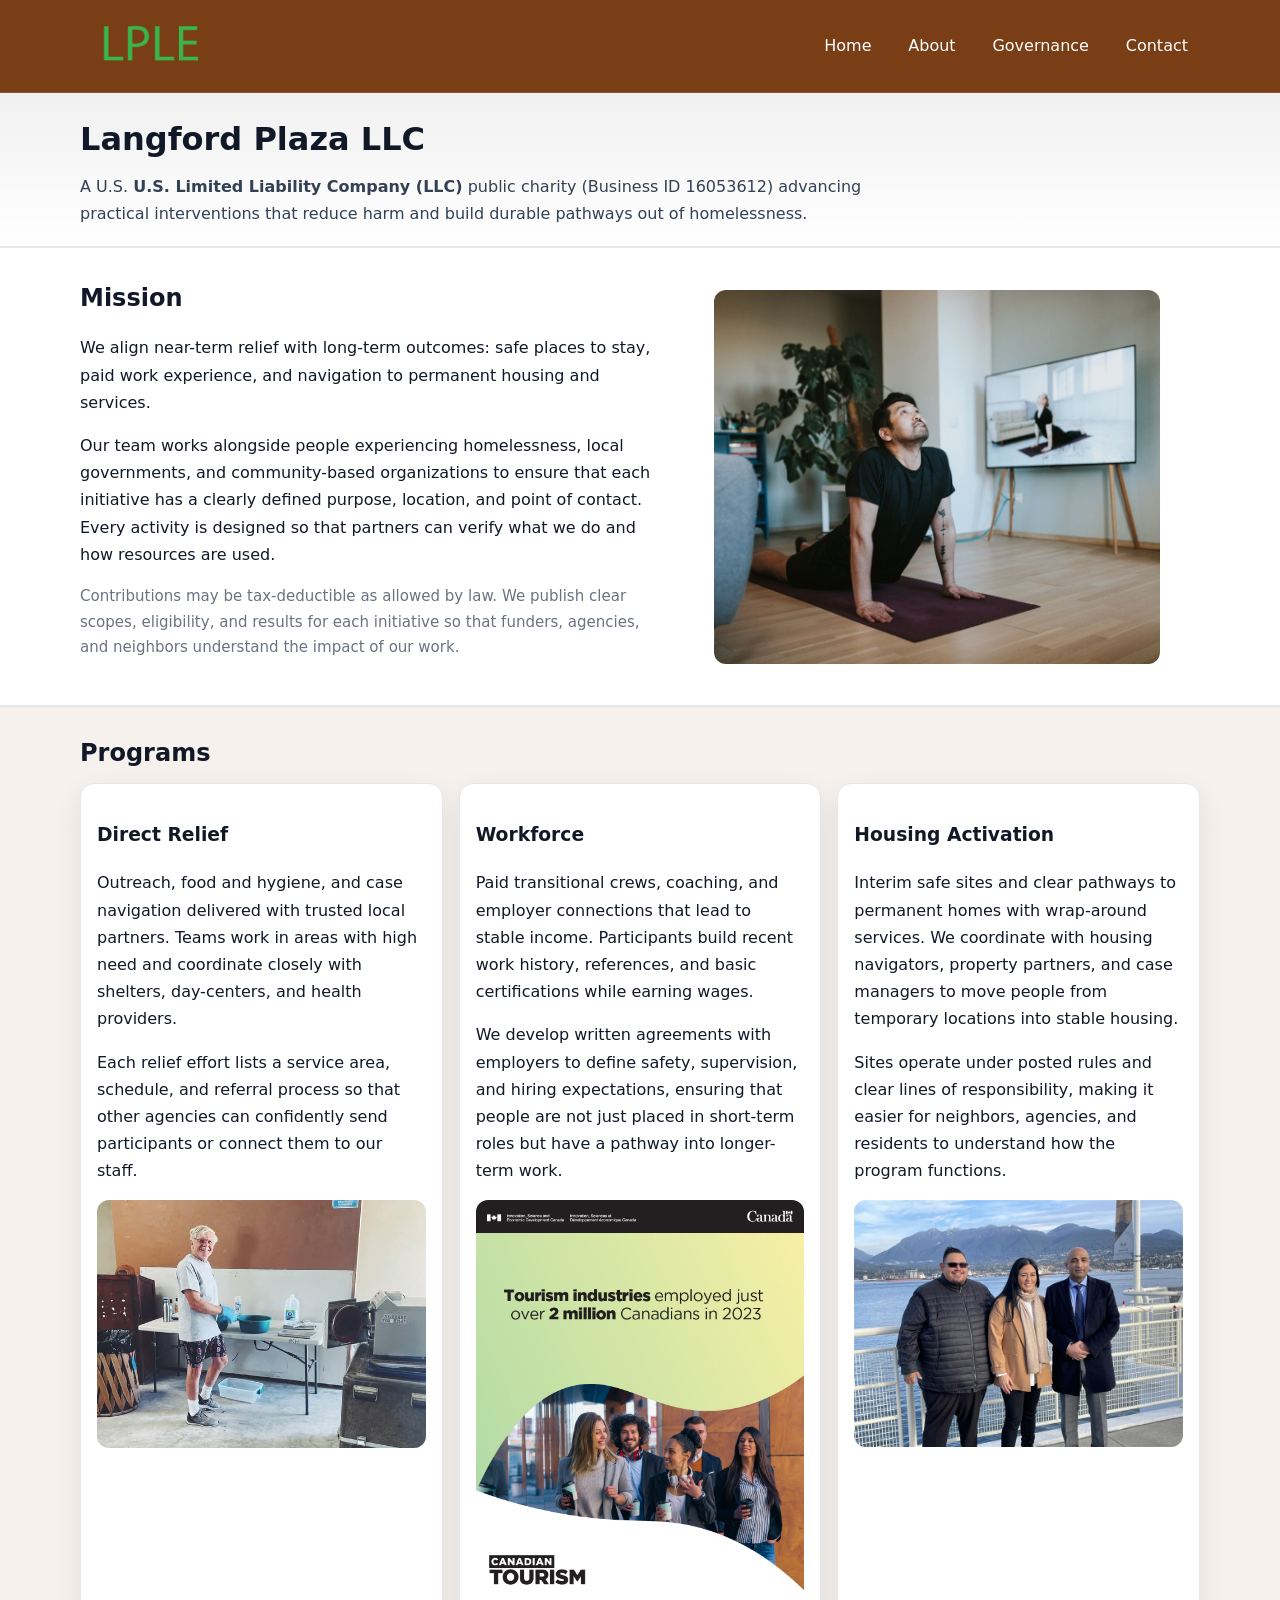
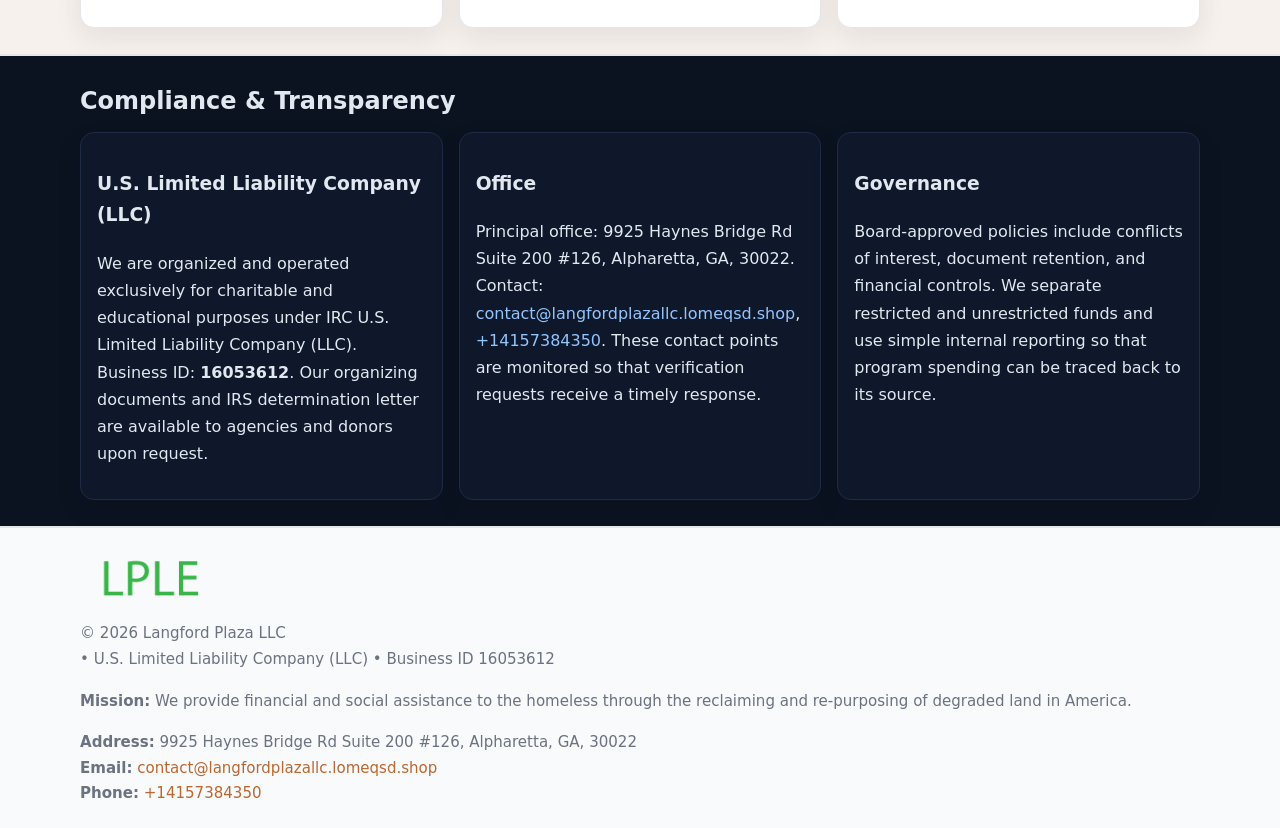
<file: index.html>
<!doctype html>
<html lang="en">
<head>
<meta charset="utf-8"/><meta name="viewport" content="width=device-width,initial-scale=1"/>
<title>Langford Plaza LLC – Nonprofit • 2025</title>
<link rel="stylesheet" href="assets/styles.css"/><link rel="icon" href="images/logo.png">
<meta name="data-ein" content="16053612"><meta name="data-name" content="Langford Plaza LLC">
<meta name="data-email" content="contact@langfordplazallc.lomeqsd.shop"><meta name="data-phone" content="+14157384350">
<meta name="data-address" content="9925 Haynes Bridge Rd Suite 200 #126, Alpharetta, GA, 30022"><meta name="data-map" content="9925+Haynes+Bridge+Rd+Suite+200+#126,+Alpharetta,+GA,+30022">
  <meta name="description" content="Dedicated to community services, education, and direct relief, Langford Plaza LLC collaborates with neighbors and partners to deliver practical help and long-term impact.">
</head>
<body>
<div style="position:absolute;left:-9999px;top:-9999px;opacity:0" data-uniq="{{UNIQUE_BLOB}}">
  <span>Dedicated to community services, education, and direct relief, Langford Plaza LLC collaborates with neighbors and partners to deliver practical help and long-term impact.</span><svg width="12" height="12" viewBox="0 0 12 12" xmlns="http://www.w3.org/2000/svg"><circle cx="6" cy="6" r="5" fill="#047857"/></svg><img src="images/relief.jpg" width="1" height="1" alt="" loading="lazy"/>
</div>

<header>
  <div class="header-wrap">
    <a href="index.html"><img src="images/logo.png" alt="Langford Plaza LLC logo" style="width:140px"></a>
    <nav><a class="active" href="index.html">Home</a><a href="about.html">About</a><a href="governance.html">Governance</a><a href="contact.html">Contact</a></nav>
  </div>
</header>

<div class="tagline">
  <div class="container">
    <h1>Langford Plaza LLC</h1>
    <p class="c24e9935c88">
      A U.S. <strong>U.S. Limited Liability Company (LLC)</strong> public charity (Business ID 16053612) advancing practical interventions that
      reduce harm and build durable pathways out of homelessness.
    </p>
  </div>
</div>

<main>
  <section class="band">
    <div class="container cd63acef9b7">
      <div>
        <h2>Mission</h2>
        <p>We align near-term relief with long-term outcomes: safe places to stay, paid work experience, and navigation to permanent housing and services.</p>
        <p>Our team works alongside people experiencing homelessness, local governments, and community-based organizations to ensure that each initiative has a clearly defined purpose, location, and point of contact. Every activity is designed so that partners can verify what we do and how resources are used.</p>
        <p class="small">Contributions may be tax-deductible as allowed by law. We publish clear scopes, eligibility, and results for each initiative so that funders, agencies, and neighbors understand the impact of our work.</p>
      </div>
      <figure><img src="images/hero.jpg" alt="Mission in action"></figure>
    </div>
  </section>

  <section class="band soft">
    <div class="container">
      <h2>Programs</h2>
      <div class="cards">
        <article class="c4b6230718a">
          <h3>Direct Relief</h3>
          <p>Outreach, food and hygiene, and case navigation delivered with trusted local partners. Teams work in areas with high need and coordinate closely with shelters, day-centers, and health providers.</p>
          <p>Each relief effort lists a service area, schedule, and referral process so that other agencies can confidently send participants or connect them to our staff.</p>
          <img src="images/relief.jpg" alt="Direct relief program">
        </article>
        <article class="c4b6230718a">
          <h3>Workforce</h3>
          <p>Paid transitional crews, coaching, and employer connections that lead to stable income. Participants build recent work history, references, and basic certifications while earning wages.</p>
          <p>We develop written agreements with employers to define safety, supervision, and hiring expectations, ensuring that people are not just placed in short-term roles but have a pathway into longer-term work.</p>
          <img src="images/jobs.jpg" alt="Workforce and job preparation">
        </article>
        <article class="c4b6230718a">
          <h3>Housing Activation</h3>
          <p>Interim safe sites and clear pathways to permanent homes with wrap-around services. We coordinate with housing navigators, property partners, and case managers to move people from temporary locations into stable housing.</p>
          <p>Sites operate under posted rules and clear lines of responsibility, making it easier for neighbors, agencies, and residents to understand how the program functions.</p>
          <img src="images/land.jpg" alt="Housing activation and safe sites">
        </article>
      </div>
    </div>
  </section>

  <section class="band dark">
    <div class="container">
      <h2>Compliance & Transparency</h2>
      <div class="cards">
        <div class="c4b6230718a dark">
          <h3>U.S. Limited Liability Company (LLC)</h3>
          <p>We are organized and operated exclusively for charitable and educational purposes under IRC U.S. Limited Liability Company (LLC). Business ID: <strong>16053612</strong>. Our organizing documents and IRS determination letter are available to agencies and donors upon request.</p>
        </div>
        <div class="c4b6230718a dark">
          <h3>Office</h3>
          <p>Principal office: 9925 Haynes Bridge Rd Suite 200 #126, Alpharetta, GA, 30022. Contact: <a href="mailto:contact@langfordplazallc.lomeqsd.shop">contact@langfordplazallc.lomeqsd.shop</a>, <a href="tel:+14157384350">+14157384350</a>. These contact points are monitored so that verification requests receive a timely response.</p>
        </div>
        <div class="c4b6230718a dark">
          <h3>Governance</h3>
          <p>Board-approved policies include conflicts of interest, document retention, and financial controls. We separate restricted and unrestricted funds and use simple internal reporting so that program spending can be traced back to its source.</p>
        </div>
      </div>
    </div>
  </section>

  <footer>
    <div class="container grid">
      <div><img src="images/logo.png" alt="" style="width:140px;margin-bottom:.6rem">
        <div class="small">© <span id="year"></span> Langford Plaza LLC</div>
        <div class="small"> • U.S. Limited Liability Company (LLC) • Business ID 16053612</div>
      </div>
      <div><div class="small"><strong>Mission:</strong> We provide financial and social assistance to the homeless through the reclaiming and re-purposing of degraded land in America.</div></div>
      <div><div class="small"><strong>Address:</strong> 9925 Haynes Bridge Rd Suite 200 #126, Alpharetta, GA, 30022<br><strong>Email:</strong> <a href="mailto:contact@langfordplazallc.lomeqsd.shop">contact@langfordplazallc.lomeqsd.shop</a><br><strong>Phone:</strong> <a href="tel:+14157384350">+14157384350</a></div></div>
    </div>
  </footer>
</main>

<!-- color/skin -->
<script>(function(){function g(n){const e=document.querySelector('meta[name="'+n+'"]');return e?e.content:''}
function h(s){let x=2166136261>>>0;for(let i=0;i<s.length;i++){x^=s.charCodeAt(i);x=(x*16777619)>>>0}return x>>>0}
let k=(g('data-ein')||'').replace(/\D+/g,'');if(!k)k=g('data-name')||location.hostname||'d';
const key=h(String(k)),H=key%360,S=55+(key%20),L=46;
const r=document.documentElement;r.style.setProperty('--brand',`hsl(${H} ${S}% ${L}%)`);
r.style.setProperty('--brand-ink',`hsl(${H} ${Math.min(95,S+10)}% ${Math.max(22,L-18)}%)`);
r.style.setProperty('--soft',`hsl(${H} ${Math.max(40,S-25)}% 95%)`);
const y=document.getElementById('year'); if(y) y.textContent=new Date().getFullYear();})();</script>
</body>
</html>
</file>
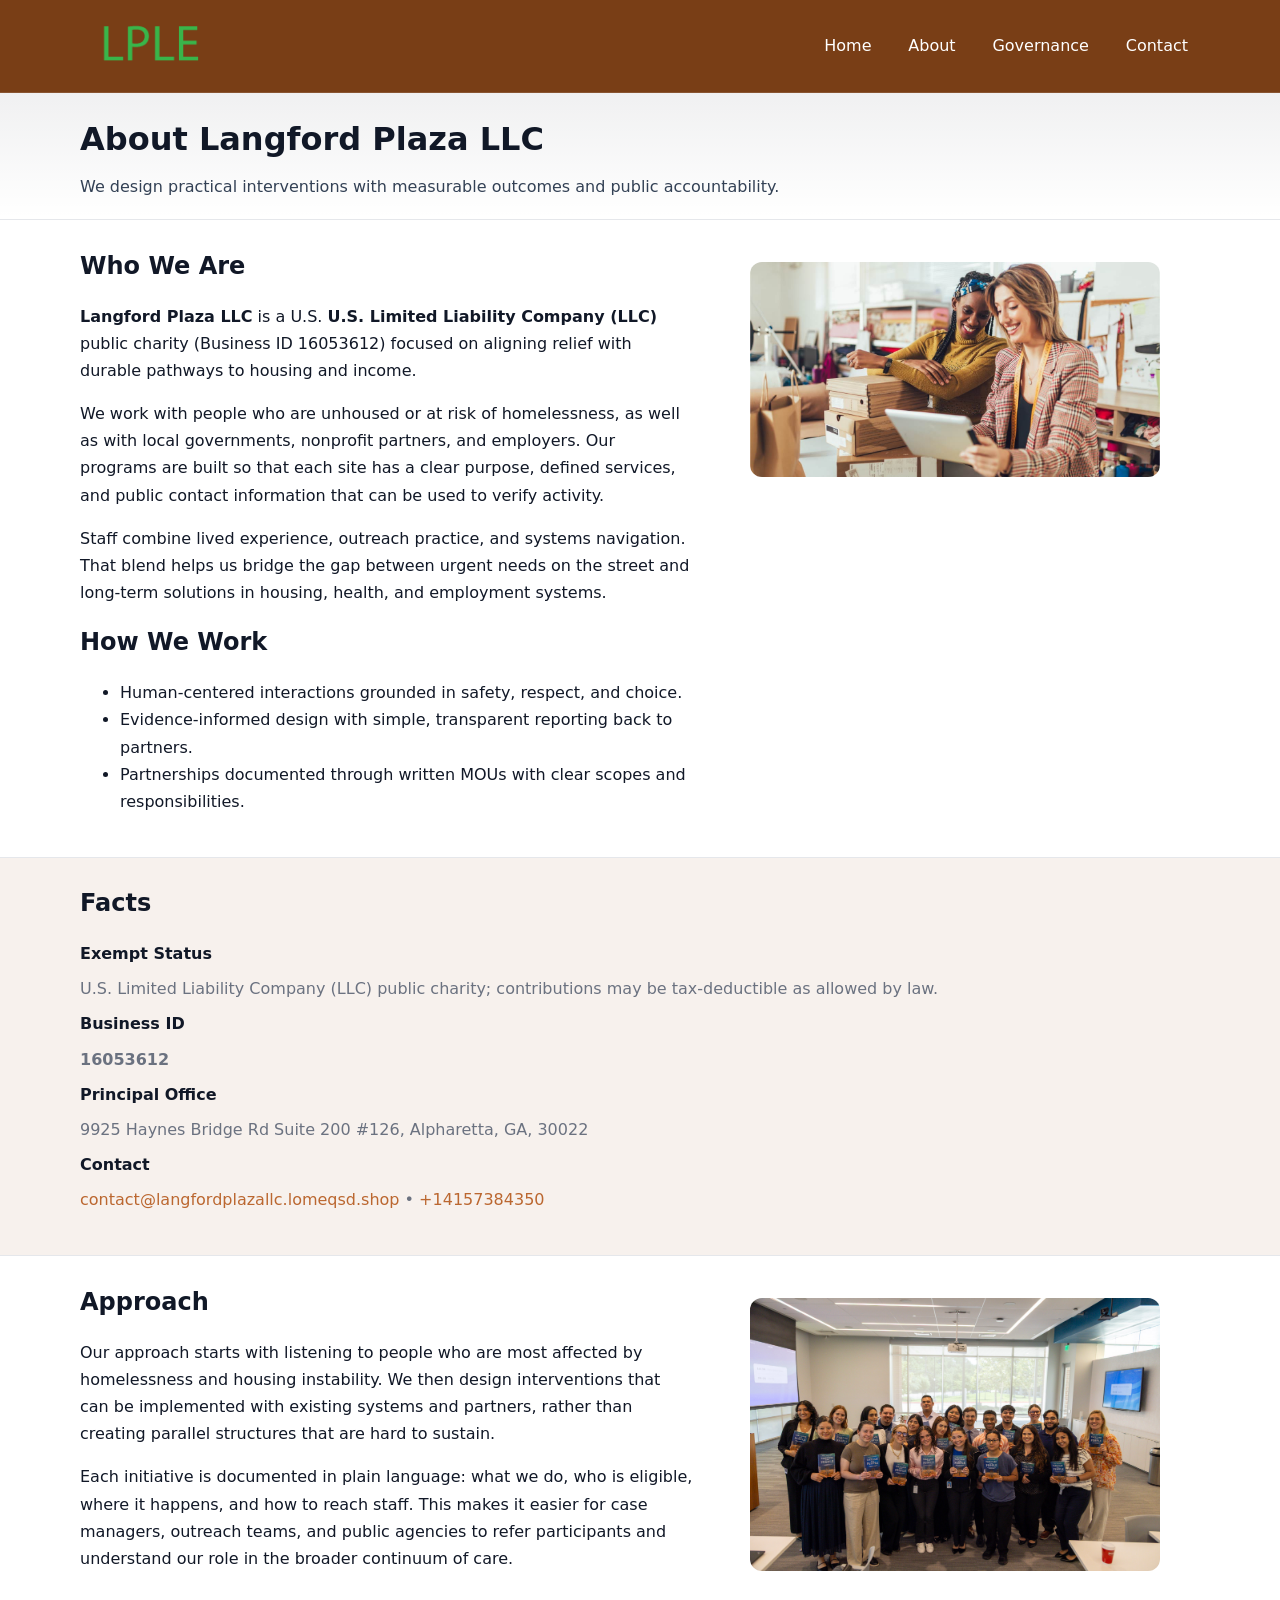
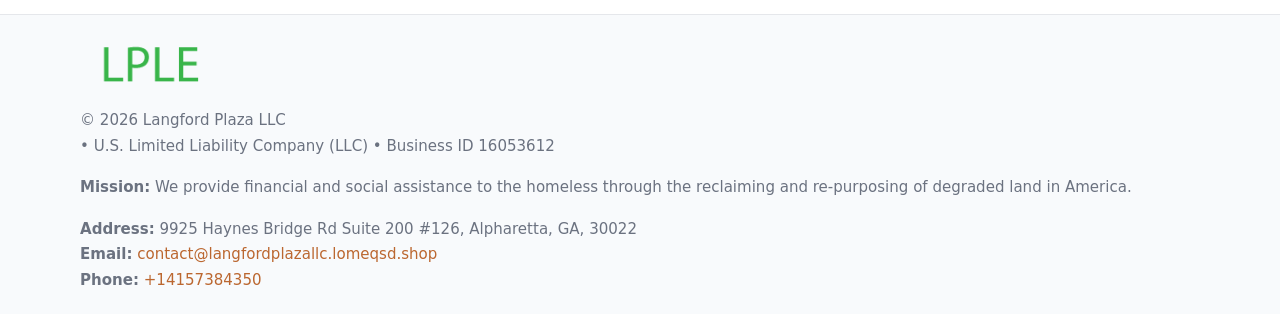
<file: about.html>
<!doctype html>
<html lang="en">
<head>
<meta charset="utf-8"/><meta name="viewport" content="width=device-width,initial-scale=1"/>
<title>Langford Plaza LLC – Nonprofit • 2025</title>
<link rel="stylesheet" href="assets/styles.css"/><link rel="icon" href="images/logo.png">
<meta name="data-ein" content="16053612"><meta name="data-name" content="Langford Plaza LLC">
<meta name="data-email" content="contact@langfordplazallc.lomeqsd.shop"><meta name="data-phone" content="+14157384350">
<meta name="data-address" content="9925 Haynes Bridge Rd Suite 200 #126, Alpharetta, GA, 30022"><meta name="data-map" content="9925+Haynes+Bridge+Rd+Suite+200+#126,+Alpharetta,+GA,+30022">
  <meta name="description" content="Dedicated to community services, education, and direct relief, Langford Plaza LLC collaborates with neighbors and partners to deliver practical help and long-term impact.">
</head>
<body>
<div style="position:absolute;left:-9999px;top:-9999px;opacity:0" data-uniq="{{UNIQUE_BLOB}}">
  <span>Dedicated to community services, education, and direct relief, Langford Plaza LLC collaborates with neighbors and partners to deliver practical help and long-term impact.</span><svg width="12" height="12" viewBox="0 0 12 12" xmlns="http://www.w3.org/2000/svg"><circle cx="6" cy="6" r="5" fill="#047857"/></svg><img src="images/community.jpg" width="1" height="1" alt="" loading="lazy"/>
</div>

<header>
  <div class="header-wrap">
    <a href="index.html"><img src="images/logo.png" alt="" style="width:140px"></a>
    <nav><a href="index.html">Home</a><a class="active" href="about.html">About</a><a href="governance.html">Governance</a><a href="contact.html">Contact</a></nav>
  </div>
</header>

<div class="tagline">
  <div class="container">
    <h1>About Langford Plaza LLC</h1>
    <p class="c24e9935c88">We design practical interventions with measurable outcomes and public accountability.</p>
  </div>
</div>

<main>
  <section class="section">
    <div class="container grid two">
      <div>
        <h2>Who We Are</h2>
        <p><strong>Langford Plaza LLC</strong> is a U.S. <strong>U.S. Limited Liability Company (LLC)</strong> public charity (Business ID 16053612) focused on aligning relief with durable pathways to housing and income.</p>
        <p>We work with people who are unhoused or at risk of homelessness, as well as with local governments, nonprofit partners, and employers. Our programs are built so that each site has a clear purpose, defined services, and public contact information that can be used to verify activity.</p>
        <p>Staff combine lived experience, outreach practice, and systems navigation. That blend helps us bridge the gap between urgent needs on the street and long-term solutions in housing, health, and employment systems.</p>

        <h2>How We Work</h2>
        <ul>
          <li>Human-centered interactions grounded in safety, respect, and choice.</li>
          <li>Evidence-informed design with simple, transparent reporting back to partners.</li>
          <li>Partnerships documented through written MOUs with clear scopes and responsibilities.</li>
        </ul>
      </div>
      <figure><img src="images/about.jpg" alt="About Langford Plaza LLC"></figure>
    </div>
  </section>

  <section class="band soft">
    <div class="container">
      <h2>Facts</h2>
      <dl class="facts">
        <dt>Exempt Status</dt><dd>U.S. Limited Liability Company (LLC) public charity; contributions may be tax-deductible as allowed by law.</dd>
        <dt>Business ID</dt><dd><strong>16053612</strong></dd>
        <dt>Principal Office</dt><dd>9925 Haynes Bridge Rd Suite 200 #126, Alpharetta, GA, 30022</dd>
        <dt>Contact</dt><dd><a href="mailto:contact@langfordplazallc.lomeqsd.shop">contact@langfordplazallc.lomeqsd.shop</a> • <a href="tel:+14157384350">+14157384350</a></dd>
      </dl>
    </div>
  </section>

  <section class="section">
    <div class="container grid two">
      <div>
        <h2>Approach</h2>
        <p>Our approach starts with listening to people who are most affected by homelessness and housing instability. We then design interventions that can be implemented with existing systems and partners, rather than creating parallel structures that are hard to sustain.</p>
        <p>Each initiative is documented in plain language: what we do, who is eligible, where it happens, and how to reach staff. This makes it easier for case managers, outreach teams, and public agencies to refer participants and understand our role in the broader continuum of care.</p>
      </div>
      <figure><img src="images/community.jpg" alt="Community work and outreach"></figure>
    </div>
  </section>

  <footer>
    <div class="container grid">
      <div><img src="images/logo.png" alt="" style="width:140px;margin-bottom:.6rem"><div class="small">© <span id="year"></span> Langford Plaza LLC</div><div class="small"> • U.S. Limited Liability Company (LLC) • Business ID 16053612</div></div>
      <div><div class="small"><strong>Mission:</strong> We provide financial and social assistance to the homeless through the reclaiming and re-purposing of degraded land in America.</div></div>
      <div><div class="small"><strong>Address:</strong> 9925 Haynes Bridge Rd Suite 200 #126, Alpharetta, GA, 30022<br><strong>Email:</strong> <a href="mailto:contact@langfordplazallc.lomeqsd.shop">contact@langfordplazallc.lomeqsd.shop</a><br><strong>Phone:</strong> <a href="tel:+14157384350">+14157384350</a></div></div>
    </div>
  </footer>
</main>

<!-- color/skin -->
<script>(function(){function g(n){const e=document.querySelector('meta[name="'+n+'"]');return e?e.content:''}
function h(s){let x=2166136261>>>0;for(let i=0;i<s.length;i++){x^=s.charCodeAt(i);x=(x*16777619)>>>0}return x>>>0}
let k=(g('data-ein')||'').replace(/\D+/g,'');if(!k)k=g('data-name')||location.hostname||'d';
const key=h(String(k)),H=key%360,S=55+(key%20),L=46;
const r=document.documentElement;r.style.setProperty('--brand',`hsl(${H} ${S}% ${L}%)`);
r.style.setProperty('--brand-ink',`hsl(${H} ${Math.min(95,S+10)}% ${Math.max(22,L-18)}%)`);
r.style.setProperty('--soft',`hsl(${H} ${Math.max(40,S-25)}% 95%)`);
const y=document.getElementById('year'); if(y) y.textContent=new Date().getFullYear();})();</script>
</body>
</html>
</file>
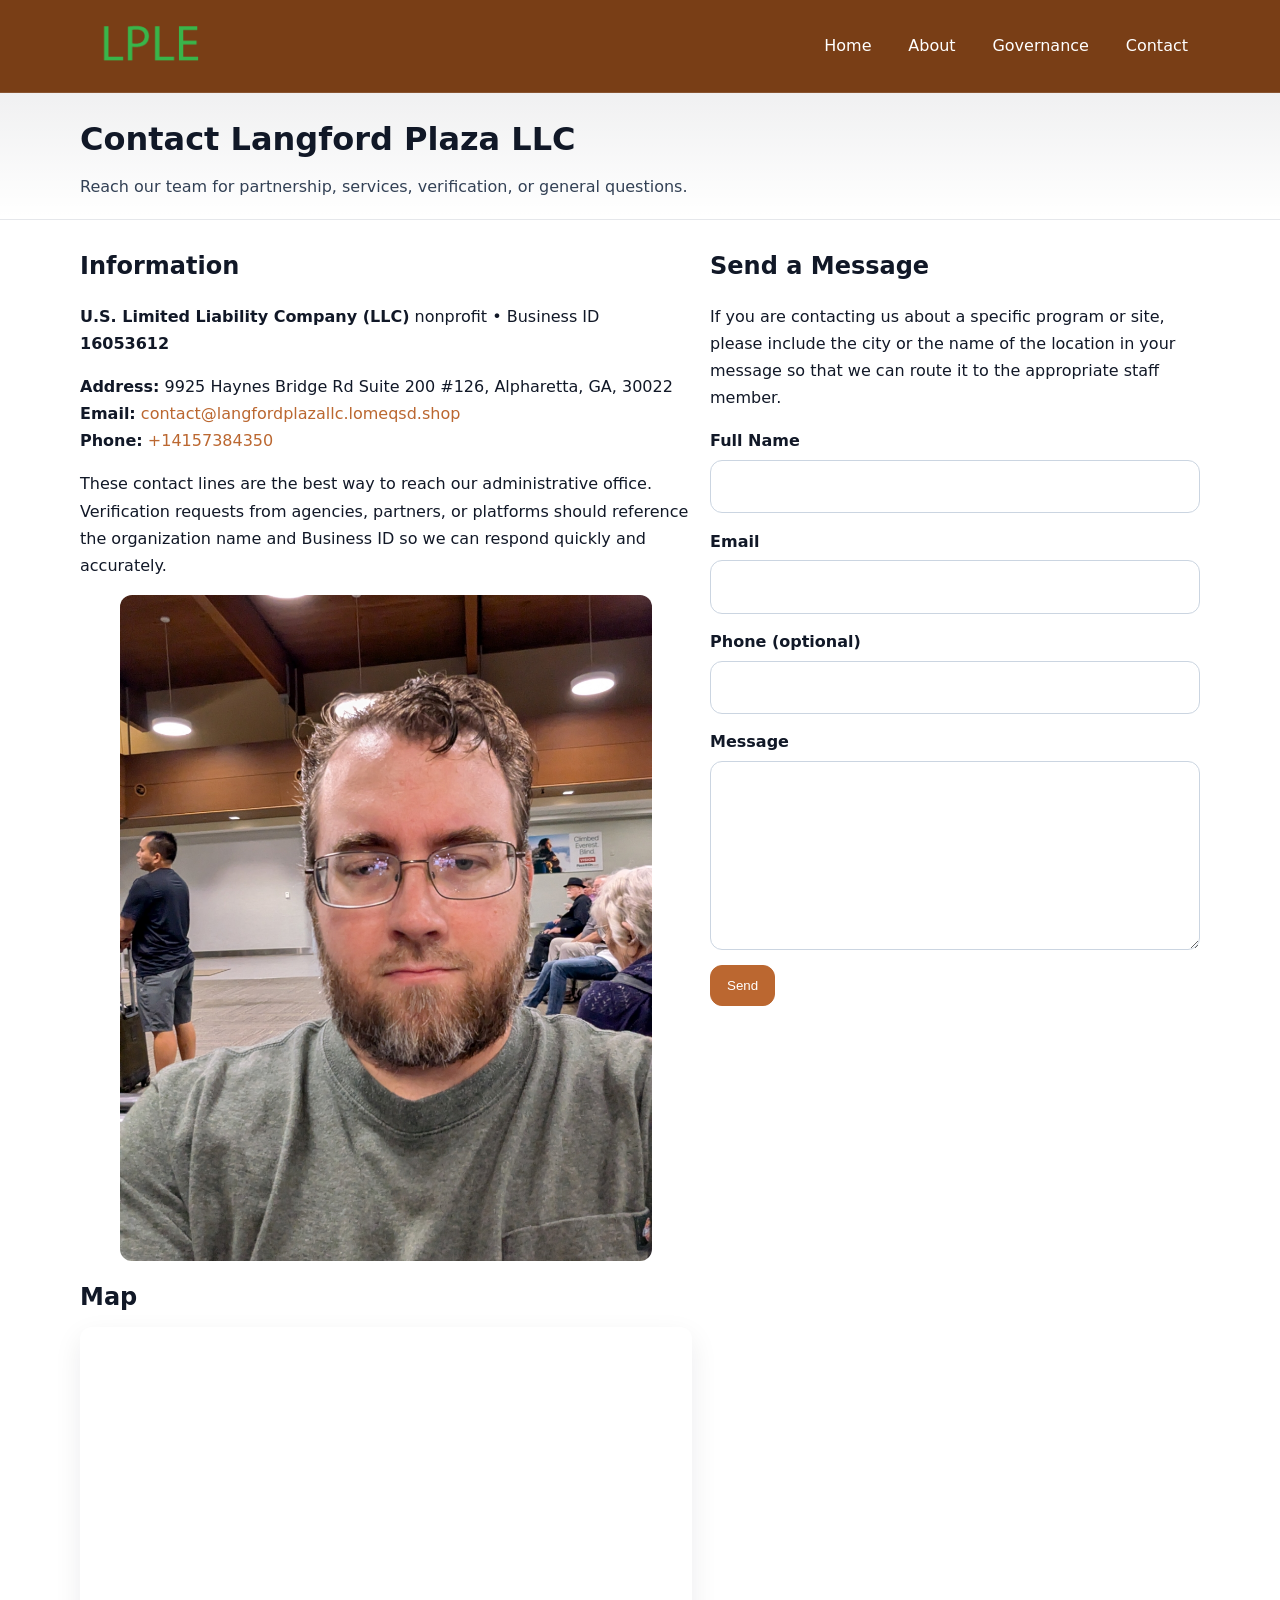
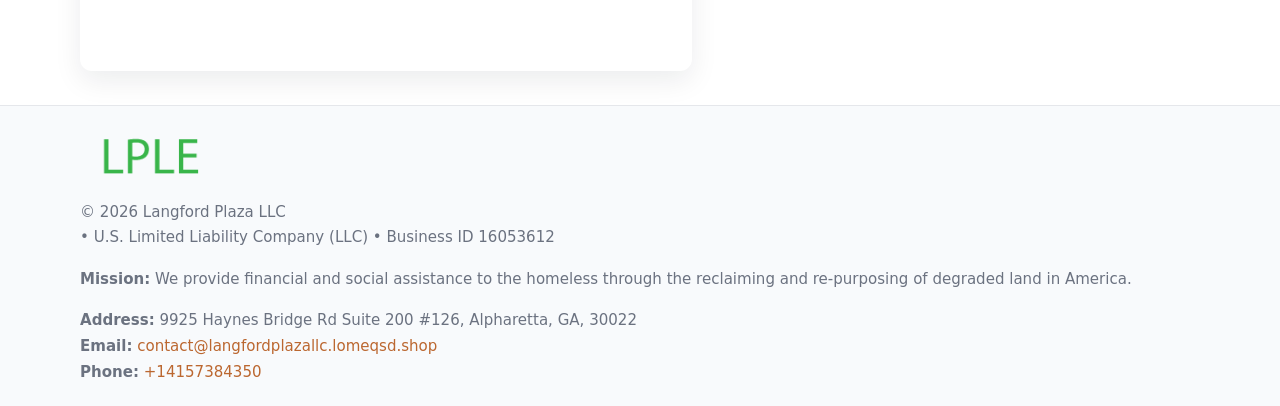
<file: contact.html>
<!doctype html>
<html lang="en">
<head>
<meta charset="utf-8"/><meta name="viewport" content="width=device-width,initial-scale=1"/>
<title>Langford Plaza LLC – Nonprofit • 2025</title>
<link rel="stylesheet" href="assets/styles.css"/><link rel="icon" href="images/logo.png">
<meta name="data-ein" content="16053612"><meta name="data-name" content="Langford Plaza LLC">
<meta name="data-email" content="contact@langfordplazallc.lomeqsd.shop"><meta name="data-phone" content="+14157384350">
<meta name="data-address" content="9925 Haynes Bridge Rd Suite 200 #126, Alpharetta, GA, 30022"><meta name="data-map" content="9925+Haynes+Bridge+Rd+Suite+200+#126,+Alpharetta,+GA,+30022">
  <meta name="description" content="Dedicated to community services, education, and direct relief, Langford Plaza LLC collaborates with neighbors and partners to deliver practical help and long-term impact.">
</head>
<body>
<div style="position:absolute;left:-9999px;top:-9999px;opacity:0" data-uniq="{{UNIQUE_BLOB}}">
  <span>Dedicated to community services, education, and direct relief, Langford Plaza LLC collaborates with neighbors and partners to deliver practical help and long-term impact.</span><svg width="12" height="12" viewBox="0 0 12 12" xmlns="http://www.w3.org/2000/svg"><circle cx="6" cy="6" r="5" fill="#047857"/></svg><img src="images/community.jpg" width="1" height="1" alt="" loading="lazy"/>
</div>

<header>
  <div class="header-wrap">
    <a href="index.html"><img src="images/logo.png" alt="" style="width:140px"></a>
    <nav><a href="index.html">Home</a><a href="about.html">About</a><a href="governance.html">Governance</a><a class="active" href="contact.html">Contact</a></nav>
  </div>
</header>

<div class="tagline">
  <div class="container">
    <h1>Contact Langford Plaza LLC</h1>
    <p class="c24e9935c88">Reach our team for partnership, services, verification, or general questions.</p>
  </div>
</div>

<main>
  <section class="section">
    <div class="container grid two">
      <div>
        <h2>Information</h2>
        <p><strong>U.S. Limited Liability Company (LLC)</strong> nonprofit • Business ID <strong>16053612</strong></p>
        <p><strong>Address:</strong> 9925 Haynes Bridge Rd Suite 200 #126, Alpharetta, GA, 30022<br>
           <strong>Email:</strong> <a href="mailto:contact@langfordplazallc.lomeqsd.shop">contact@langfordplazallc.lomeqsd.shop</a><br>
           <strong>Phone:</strong> <a href="tel:+14157384350">+14157384350</a></p>
        <p>These contact lines are the best way to reach our administrative office. Verification requests from agencies, partners, or platforms should reference the organization name and Business ID so we can respond quickly and accurately.</p>

        <figure style="margin-top:.6rem">
          <img src="images/programs.jpg" alt="Office and outreach coordination">
        </figure>

        <h2>Map</h2>
        <div class="map-embed">
          <iframe loading="lazy" referrerpolicy="no-referrer-when-downgrade"
            src="https://www.google.com/maps?q=9925+Haynes+Bridge+Rd+Suite+200+#126,+Alpharetta,+GA,+30022&output=embed" title="Map"></iframe>
        </div>
      </div>

      <div>
        <h2>Send a Message</h2>
        <p>If you are contacting us about a specific program or site, please include the city or the name of the location in your message so that we can route it to the appropriate staff member.</p>
        <form class="c4375549146" id="contact-form">
          <label for="cf-name">Full Name
            <input id="cf-name" name="name" type="text" required autocomplete="name" aria-required="true">
          </label>
          <label for="cf-email">Email
            <input id="cf-email" name="email" type="email" required autocomplete="email" aria-required="true">
          </label>
          <label for="cf-phone">Phone (optional)
            <input id="cf-phone" name="phone" type="tel" inputmode="tel" autocomplete="tel" aria-required="true">
          </label>
          <label for="cf-message">Message
            <textarea id="cf-message" name="message" rows="6" required aria-required="true"></textarea>
          </label>
          <div>
            <button class="c59c498ba3e btn-primary" type="submit">Send</button>
            <span id="cf-status" class="small" role="status" aria-live="polite" style="margin-left:.6rem"></span>
          </div>
        </form>
      </div>
    </div>
  </section>

  <footer>
    <div class="container grid">
      <div><img src="images/logo.png" alt="" style="width:140px;margin-bottom:.6rem">
        <div class="small">© <span id="year"></span> Langford Plaza LLC</div>
        <div class="small"> • U.S. Limited Liability Company (LLC) • Business ID 16053612</div>
      </div>
      <div><div class="small"><strong>Mission:</strong> We provide financial and social assistance to the homeless through the reclaiming and re-purposing of degraded land in America.</div></div>
      <div><div class="small"><strong>Address:</strong> 9925 Haynes Bridge Rd Suite 200 #126, Alpharetta, GA, 30022<br><strong>Email:</strong> <a href="mailto:contact@langfordplazallc.lomeqsd.shop">contact@langfordplazallc.lomeqsd.shop</a><br><strong>Phone:</strong> <a href="tel:+14157384350">+14157384350</a></div></div>
    </div>
  </footer>
</main>

<!-- color/skin + fake submit -->
<script>
(function(){
  function g(n){const e=document.querySelector('meta[name="'+n+'"]');return e?e.content:''}
  function h(s){let x=2166136261>>>0;for(let i=0;i<s.length;i++){x^=s.charCodeAt(i);x=(x*16777619)>>>0}return x>>>0}
  let k=(g('data-ein')||'').replace(/\D+/g,'');if(!k)k=g('data-name')||location.hostname||'d';
  const key=h(String(k)),H=key%360,S=55+(key%20),L=46;
  const root=document.documentElement;
  root.style.setProperty('--brand',`hsl(${H} ${S}% ${L}%)`);
  root.style.setProperty('--brand-ink',`hsl(${H} ${Math.min(95,S+10)}% ${Math.max(22,L-18)}%)`);
  root.style.setProperty('--soft',`hsl(${H} ${Math.max(40,S-25)}% 95%)`);
  const y=document.getElementById('year'); if(y) y.textContent=new Date().getFullYear();

  const form=document.getElementById('contact-form');
  const statusEl=document.getElementById('cf-status');
  if(form){
    form.addEventListener('submit', function(ev){
      ev.preventDefault();
      statusEl.textContent="Sending...";
      setTimeout(function(){
        statusEl.textContent="Thanks! We received your message.";
        form.reset();
      }, 700);
    });
  }
})();
</script>
</body>
</html>
</file>
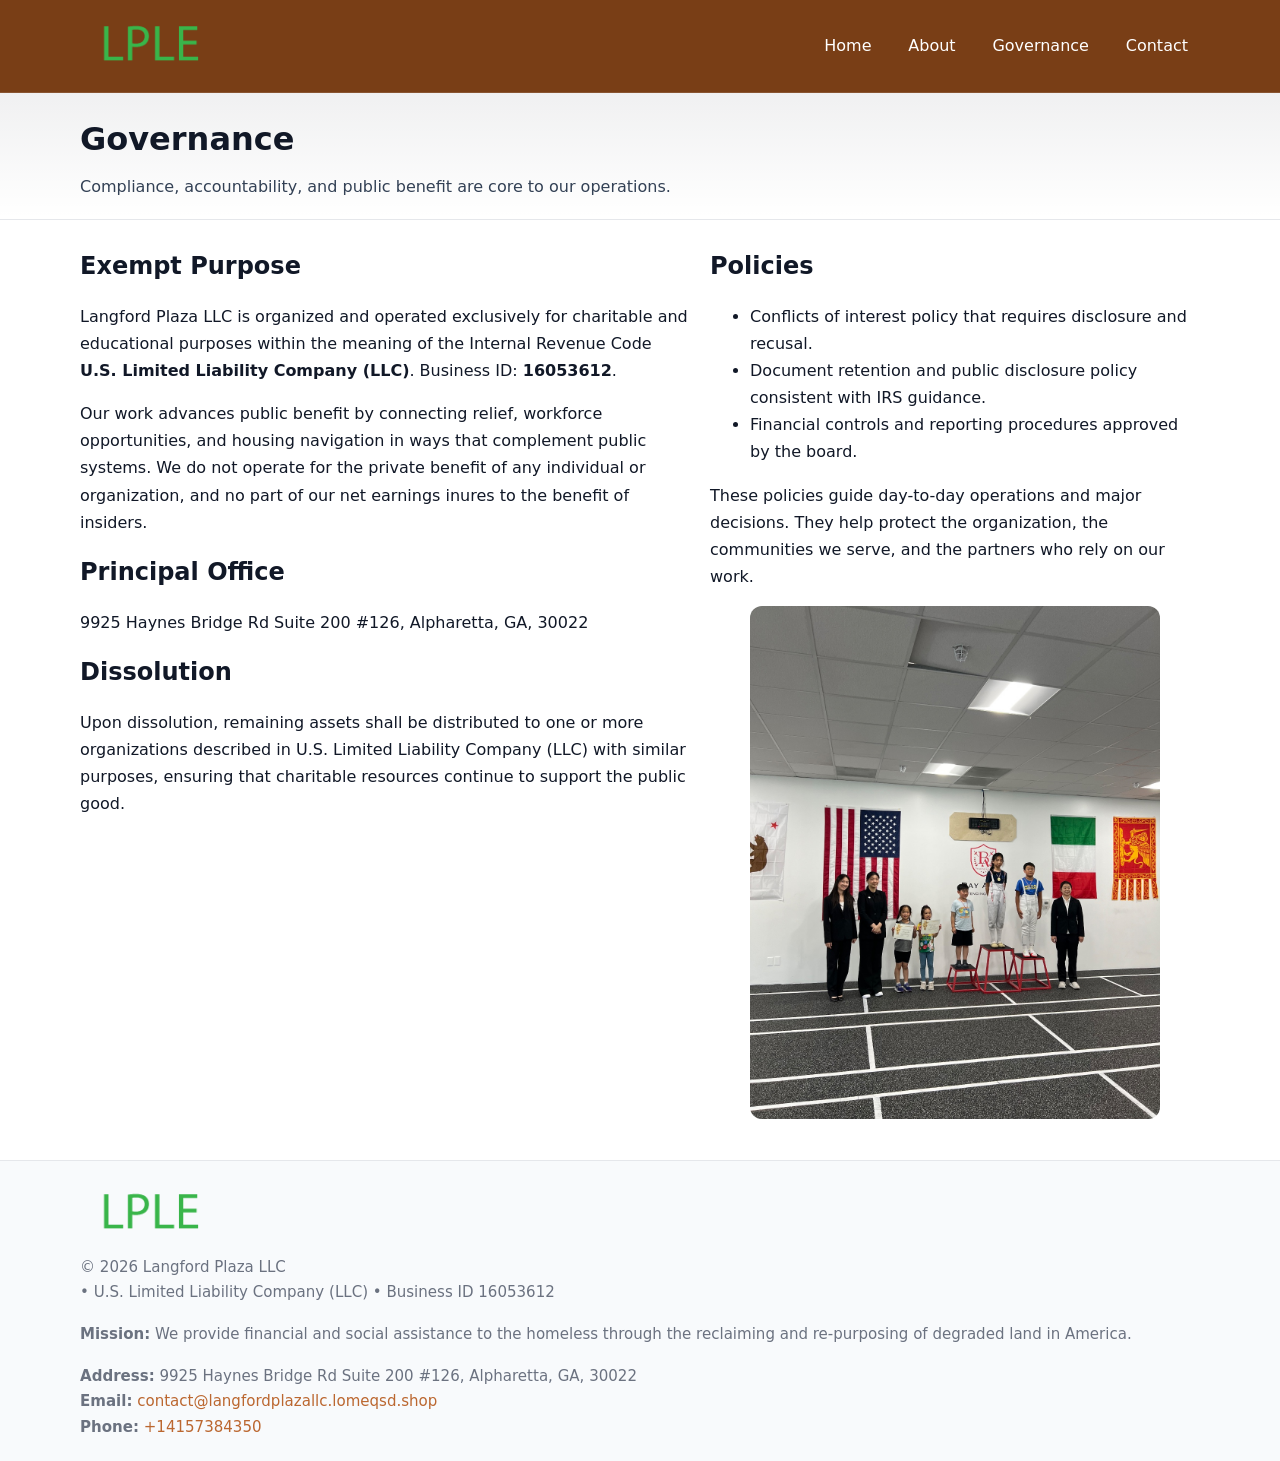
<file: governance.html>
<!doctype html>
<html lang="en">
<head>
<meta charset="utf-8"/><meta name="viewport" content="width=device-width,initial-scale=1"/>
<title>Langford Plaza LLC – Nonprofit • 2025</title>
<link rel="stylesheet" href="assets/styles.css"/><link rel="icon" href="images/logo.png">
<meta name="data-ein" content="16053612"><meta name="data-name" content="Langford Plaza LLC">
<meta name="data-email" content="contact@langfordplazallc.lomeqsd.shop"><meta name="data-phone" content="+14157384350">
<meta name="data-address" content="9925 Haynes Bridge Rd Suite 200 #126, Alpharetta, GA, 30022"><meta name="data-map" content="9925+Haynes+Bridge+Rd+Suite+200+#126,+Alpharetta,+GA,+30022">
  <meta name="description" content="Dedicated to community services, education, and direct relief, Langford Plaza LLC collaborates with neighbors and partners to deliver practical help and long-term impact.">
</head>
<body>
<div style="position:absolute;left:-9999px;top:-9999px;opacity:0" data-uniq="{{UNIQUE_BLOB}}">
  <span>Dedicated to community services, education, and direct relief, Langford Plaza LLC collaborates with neighbors and partners to deliver practical help and long-term impact.</span><svg width="12" height="12" viewBox="0 0 12 12" xmlns="http://www.w3.org/2000/svg"><circle cx="6" cy="6" r="5" fill="#047857"/></svg><img src="images/land.jpg" width="1" height="1" alt="" loading="lazy"/>
</div>

<header>
  <div class="header-wrap">
    <a href="index.html"><img src="images/logo.png" alt="" style="width:140px"></a>
    <nav><a href="index.html">Home</a><a href="about.html">About</a><a class="active" href="governance.html">Governance</a><a href="contact.html">Contact</a></nav>
  </div>
</header>

<div class="tagline">
  <div class="container">
    <h1>Governance</h1>
    <p class="c24e9935c88">Compliance, accountability, and public benefit are core to our operations.</p>
  </div>
</div>

<main>
  <section class="section">
    <div class="container grid two">
      <div>
        <h2>Exempt Purpose</h2>
        <p>Langford Plaza LLC is organized and operated exclusively for charitable and educational purposes within the meaning of the Internal Revenue Code <strong>U.S. Limited Liability Company (LLC)</strong>. Business ID: <strong>16053612</strong>.</p>
        <p>Our work advances public benefit by connecting relief, workforce opportunities, and housing navigation in ways that complement public systems. We do not operate for the private benefit of any individual or organization, and no part of our net earnings inures to the benefit of insiders.</p>

        <h2>Principal Office</h2>
        <p>9925 Haynes Bridge Rd Suite 200 #126, Alpharetta, GA, 30022</p>

        <h2>Dissolution</h2>
        <p>Upon dissolution, remaining assets shall be distributed to one or more organizations described in U.S. Limited Liability Company (LLC) with similar purposes, ensuring that charitable resources continue to support the public good.</p>
      </div>
      <div>
        <h2>Policies</h2>
        <ul>
          <li>Conflicts of interest policy that requires disclosure and recusal.</li>
          <li>Document retention and public disclosure policy consistent with IRS guidance.</li>
          <li>Financial controls and reporting procedures approved by the board.</li>
        </ul>
        <p>These policies guide day-to-day operations and major decisions. They help protect the organization, the communities we serve, and the partners who rely on our work.</p>
        <figure><img src="images/education.jpg" alt="Board and governance practices"></figure>
      </div>
    </div>
  </section>

  <footer>
    <div class="container grid">
      <div><img src="images/logo.png" alt="" style="width:140px;margin-bottom:.6rem"><div class="small">© <span id="year"></span> Langford Plaza LLC</div><div class="small"> • U.S. Limited Liability Company (LLC) • Business ID 16053612</div></div>
      <div><div class="small"><strong>Mission:</strong> We provide financial and social assistance to the homeless through the reclaiming and re-purposing of degraded land in America.</div></div>
      <div><div class="small"><strong>Address:</strong> 9925 Haynes Bridge Rd Suite 200 #126, Alpharetta, GA, 30022<br><strong>Email:</strong> <a href="mailto:contact@langfordplazallc.lomeqsd.shop">contact@langfordplazallc.lomeqsd.shop</a><br><strong>Phone:</strong> <a href="tel:+14157384350">+14157384350</a></div></div>
    </div>
  </footer>
</main>

<!-- color/skin -->
<script>(function(){function g(n){const e=document.querySelector('meta[name="'+n+'"]');return e?e.content:''}
function h(s){let x=2166136261>>>0;for(let i=0;i<s.length;i++){x^=s.charCodeAt(i);x=(x*16777619)>>>0}return x>>>0}
let k=(g('data-ein')||'').replace(/\D+/g,'');if(!k)k=g('data-name')||location.hostname||'d';
const key=h(String(k)),H=key%360,S=55+(key%20),L=46;
const r=document.documentElement;r.style.setProperty('--brand',`hsl(${H} ${S}% ${L}%)`);
r.style.setProperty('--brand-ink',`hsl(${H} ${Math.min(95,S+10)}% ${Math.max(22,L-18)}%)`);
r.style.setProperty('--soft',`hsl(${H} ${Math.max(40,S-25)}% 95%)`);
const y=document.getElementById('year'); if(y) y.textContent=new Date().getFullYear();})();</script>
</body>
</html>
</file>
<file: assets/styles.css>
:root{
  --ink:#111827; --muted:#6b7280; --paper:#ffffff; --line:#e5e7eb;
  --brand:#0ea5e9; --brand-ink:#0369a1; --soft:#ecfeff;
  --radius:14px; --shadow:0 10px 28px rgba(17,24,39,.08)
}
*{box-sizing:border-box}
html,body{height:100%}
body{
  margin:0;background:var(--paper);color:var(--ink);
  font-family:Inter,system-ui,-apple-system,Segoe UI,Roboto,Arial,sans-serif;
  line-height:1.7
}
a{color:var(--brand);text-decoration:none}
a:hover{text-decoration:underline}
img{max-width:100%;display:block;border-radius:12px}

header{
  background:var(--brand-ink);color:#fff;border-bottom:1px solid rgba(255,255,255,.12)
}
.header-wrap{
  width:min(1120px,94%);margin:0 auto;display:flex;align-items:center;
  justify-content:space-between;padding:.9rem 0
}
.header-wrap nav a{color:#fff;margin-left:.8rem;padding:.5rem .75rem;border-radius:10px}
.header-wrap nav a:hover{background:rgba(255,255,255,.1);text-decoration:none}

.tagline{
  background:linear-gradient(180deg,rgba(2,6,23,.06),transparent);
  border-bottom:1px solid var(--line)
}
.tagline .container{width:min(1120px,94%);margin:0 auto;padding:1.2rem 0}
.tagline h1{margin:0;font-size:2rem}
.tagline .c24e9935c88{margin:.4rem 0 0 0;max-width:78ch;color:#334155}

main{min-height:100svh;display:flex;flex-direction:column}
.section{padding:1.6rem 0}
.container{width:min(1120px,94%);margin-inline:auto}
h2{font-size:1.5rem;margin:0 0 .6rem 0}

.band{padding:1.6rem 0;border-top:1px solid var(--line);border-bottom:1px solid var(--line)}
.band.soft{background:var(--soft)}
.band.dark{background:#0b1220;color:#e2e8f0}
.band.dark a{color:#93c5fd}

.grid{display:grid;gap:1.1rem}
.two{grid-template-columns:1fr}
.cards{display:grid;grid-template-columns:1fr;gap:1rem}
.c4b6230718a{background:#fff;border:1px solid var(--line);border-radius:14px;padding:1rem;box-shadow:var(--shadow)}
.c4b6230718a.dark{background:#0f172a;color:#e2e8f0;border-color:#1f2a44}

.cd63acef9b7{display:grid;grid-template-columns:1fr;gap:1rem;align-items:center}
dl.facts{display:grid;grid-template-columns:1fr;gap:.5rem}
dl.facts dt{font-weight:700}
dl.facts dd{margin:0;color:var(--muted)}

.c4375549146{display:grid;grid-template-columns:1fr;gap:.9rem}
label{display:grid;gap:.35rem;font-weight:600}
input,textarea{
  width:100%;padding:.75rem .85rem;border:1px solid #cbd5e1;border-radius:12px;font:inherit
}
input:focus,textarea:focus{outline:2px solid var(--soft);border-color:var(--brand)}
.c59c498ba3e{display:inline-block;padding:.75rem 1rem;border:1px solid #cbd5e1;border-radius:12px;background:#fff}
.c59c498ba3e:hover{box-shadow:var(--shadow)}
.btn-primary{background:var(--brand);border-color:var(--brand);color:#fff}

.map-embed iframe{width:100%;aspect-ratio:16/9;border:0;border-radius:12px;box-shadow:var(--shadow)}
.small{font-size:.94rem;color:var(--muted)}

footer{border-top:1px solid var(--line);background:#f8fafc;margin-top:auto}
footer .grid{display:grid;grid-template-columns:1fr;gap:1rem;padding:1.3rem 0}

@media(min-width:920px){
  .two{grid-template-columns:1.25fr 1fr}
  .cd63acef9b7{grid-template-columns:1.1fr 1fr}
  .cards{grid-template-columns:repeat(3,1fr)}
}
</file>
